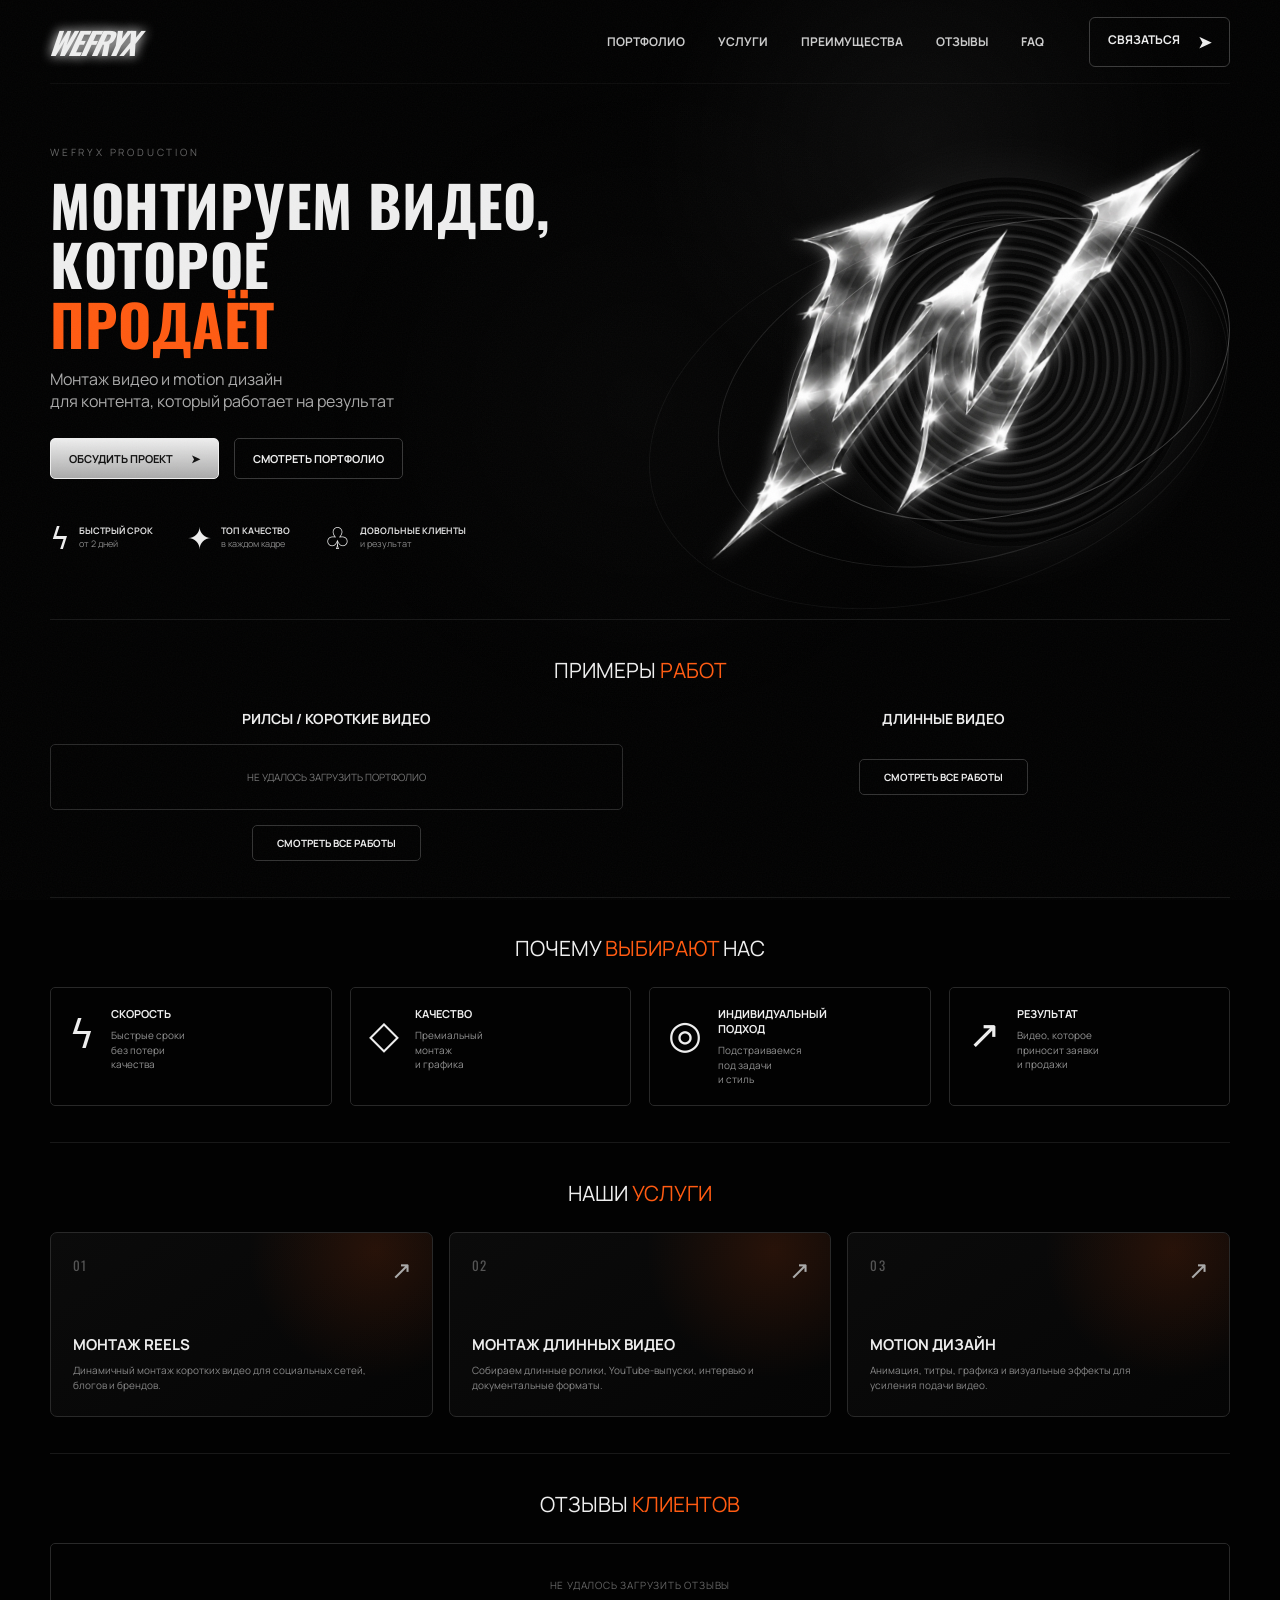
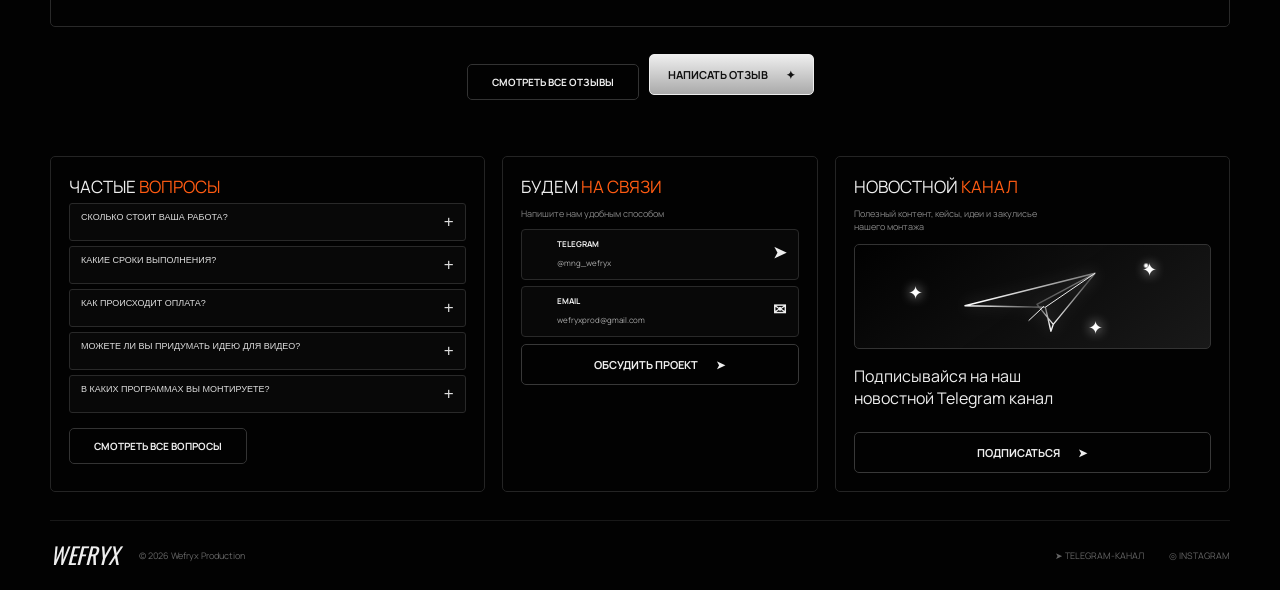
<file: index.html>
<!doctype html>
<html lang="ru">
<head>
  <meta charset="UTF-8">
  <meta name="viewport" content="width=device-width, initial-scale=1.0">
  <meta name="description" content="WEFRYX Production — монтаж видео и motion дизайн.">
  <title>WEFRYX — Production</title>
  <link rel="preconnect" href="https://fonts.googleapis.com">
  <link rel="preconnect" href="https://fonts.gstatic.com" crossorigin>
  <link href="https://fonts.googleapis.com/css2?family=Manrope:wght@400;500;600;700;800&family=Oswald:wght@500;600;700&display=swap" rel="stylesheet">
  <link rel="stylesheet" href="styles.css">
</head>
<body>
<div class="noise"></div>

<header class="header container">
  <a class="brand" href="#top"><span>WEFRYX</span></a>
  <nav class="nav" id="nav">
    <a href="#portfolio">ПОРТФОЛИО</a>
    <a href="#services">УСЛУГИ</a>
    <a href="#advantages">ПРЕИМУЩЕСТВА</a>
    <a href="#reviews">ОТЗЫВЫ</a>
    <a href="#faq">FAQ</a>
  </nav>
  <a class="header-cta" href="https://t.me/mng_wefryx" target="_blank" rel="noreferrer">СВЯЗАТЬСЯ <span>➤</span></a>
  <button class="burger" id="burger" aria-label="Меню"><i></i><i></i><i></i></button>
</header>

<main id="top">
<section class="hero container">
  <div class="hero-copy">
    <div class="eyebrow">WEFRYX PRODUCTION</div>
    <h1>МОНТИРУЕМ ВИДЕО,<br>КОТОРОЕ<br><em>ПРОДАЁТ</em></h1>
    <p class="hero-subtitle">Монтаж видео и motion дизайн<br>для контента, который работает на результат</p>
    <div class="hero-actions">
      <a class="button button-light" href="https://t.me/mng_wefryx" target="_blank" rel="noreferrer">ОБСУДИТЬ ПРОЕКТ <span>➤</span></a>
      <a class="button button-outline" href="#portfolio">СМОТРЕТЬ ПОРТФОЛИО</a>
    </div>
    <div class="quick-points">
      <div><strong>ϟ</strong><span><b>БЫСТРЫЙ СРОК</b>от 2 дней</span></div>
      <div><strong>✦</strong><span><b>ТОП КАЧЕСТВО</b>в каждом кадре</span></div>
      <div><strong>♧</strong><span><b>ДОВОЛЬНЫЕ КЛИЕНТЫ</b>и результат</span></div>
    </div>
  </div>

  <div class="hero-art">
    <div class="orb"></div>
    <!-- ЭТО ИМЕННО ЗАГРУЖЕННАЯ ТОБОЙ W -->
    <picture><source srcset="assets/hero-w.webp" type="image/webp"><img class="hero-w-image" src="assets/hero-w.png" alt="WEFRYX W" width="1500" height="1500" fetchpriority="high" decoding="async"></picture>
    <div class="ring ring-1"></div>
    <div class="ring ring-2"></div>
    <div class="ring ring-3"></div>
  </div>
</section>

<section class="section container" id="portfolio">
  <div class="section-title">ПРИМЕРЫ <em>РАБОТ</em></div>
  <div class="portfolio-grid">
    <div class="portfolio-group">
      <h3>РИЛСЫ / КОРОТКИЕ ВИДЕО</h3>
      <div class="shorts" id="shorts-list">
        <div class="portfolio-loading">ЗАГРУЖАЕМ РАБОТЫ...</div>
      </div>
      <a class="small-button" href="#portfolio">СМОТРЕТЬ ВСЕ РАБОТЫ</a>
    </div>
    <div class="portfolio-group">
      <h3>ДЛИННЫЕ ВИДЕО</h3>
      <div class="longs" id="longs-list">
        <div class="portfolio-loading">ЗАГРУЖАЕМ РАБОТЫ...</div>
      </div>
      <a class="small-button" href="#portfolio">СМОТРЕТЬ ВСЕ РАБОТЫ</a>
    </div>
  </div>
</section>

<section class="section container" id="advantages">
  <div class="section-title">ПОЧЕМУ <em>ВЫБИРАЮТ</em> НАС</div>
  <div class="advantages">
    <article class="adv-card"><div class="adv-icon">ϟ</div><div><h3>СКОРОСТЬ</h3><p>Быстрые сроки<br>без потери<br>качества</p></div></article>
    <article class="adv-card"><div class="adv-icon">◇</div><div><h3>КАЧЕСТВО</h3><p>Премиальный<br>монтаж<br>и графика</p></div></article>
    <article class="adv-card"><div class="adv-icon">◎</div><div><h3>ИНДИВИДУАЛЬНЫЙ<br>ПОДХОД</h3><p>Подстраиваемся<br>под задачи<br>и стиль</p></div></article>
    <article class="adv-card"><div class="adv-icon">↗</div><div><h3>РЕЗУЛЬТАТ</h3><p>Видео, которое<br>приносит заявки<br>и продажи</p></div></article>
  </div>
</section>

<section class="section container" id="services">
  <div class="section-title">НАШИ <em>УСЛУГИ</em></div>
  <div class="services-grid">
    <article class="service-card"><span class="service-num">01</span><div><h3>МОНТАЖ REELS</h3><p>Динамичный монтаж коротких видео для социальных сетей, блогов и брендов.</p></div><span class="service-arrow">↗</span></article>
    <article class="service-card"><span class="service-num">02</span><div><h3>МОНТАЖ ДЛИННЫХ ВИДЕО</h3><p>Собираем длинные ролики, YouTube-выпуски, интервью и документальные форматы.</p></div><span class="service-arrow">↗</span></article>
    <article class="service-card"><span class="service-num">03</span><div><h3>MOTION ДИЗАЙН</h3><p>Анимация, титры, графика и визуальные эффекты для усиления подачи видео.</p></div><span class="service-arrow">↗</span></article>
  </div>
</section>

<section class="section container" id="reviews">
  <div class="section-title">ОТЗЫВЫ <em>КЛИЕНТОВ</em></div>
  <div class="reviews" id="reviews-list">
    <div class="reviews-empty">ОТЗЫВОВ ПОКА НЕТ</div>
  </div>
  <div class="review-actions"><a class="small-button" href="reviews.html">СМОТРЕТЬ ВСЕ ОТЗЫВЫ</a><a class="button button-light" href="review.html">НАПИСАТЬ ОТЗЫВ <span>✦</span></a></div>
</section>

<section class="bottom-grid container">
  <div class="panel" id="faq">
    <div class="panel-title">ЧАСТЫЕ <em>ВОПРОСЫ</em></div>
    <div class="faq-list">
      <button class="faq-item"><span>СКОЛЬКО СТОИТ ВАША РАБОТА?</span><b>+</b></button><div class="faq-answer">Стоимость зависит от задачи и объёма работы.</div>
      <button class="faq-item"><span>КАКИЕ СРОКИ ВЫПОЛНЕНИЯ?</span><b>+</b></button><div class="faq-answer">Большинство задач — от 2 дней.</div>
      <button class="faq-item"><span>КАК ПРОИСХОДИТ ОПЛАТА?</span><b>+</b></button><div class="faq-answer">Условия согласовываем до старта проекта.</div>
      <button class="faq-item"><span>МОЖЕТЕ ЛИ ВЫ ПРИДУМАТЬ ИДЕЮ ДЛЯ ВИДЕО?</span><b>+</b></button><div class="faq-answer">Да, подключаемся на этапе идеи и сценария.</div>
      <button class="faq-item"><span>В КАКИХ ПРОГРАММАХ ВЫ МОНТИРУЕТЕ?</span><b>+</b></button><div class="faq-answer">Adobe Premiere Pro и After Effects</div>
    </div>
    <a class="small-button" href="#faq">СМОТРЕТЬ ВСЕ ВОПРОСЫ</a>
  </div>

  <div class="panel" id="contacts">
    <div class="panel-title">БУДЕМ <em>НА СВЯЗИ</em></div>
    <p class="panel-subtitle">Напишите нам удобным способом</p>
    <div class="contacts">
      <a href="https://t.me/mng_wefryx" target="_blank" rel="noreferrer"><b>TELEGRAM</b><span>@mng_wefryx</span><strong>➤</strong></a>
      <a href="mailto:wefryxprod@gmail.com"><b>EMAIL</b><span>wefryxprod@gmail.com</span><strong>✉</strong></a>
    </div>
    <a class="button button-outline full" href="https://t.me/mng_wefryx" target="_blank" rel="noreferrer">ОБСУДИТЬ ПРОЕКТ <span>➤</span></a>
  </div>

  <div class="panel news">
    <div class="panel-title">НОВОСТНОЙ <em>КАНАЛ</em></div>
    <p class="panel-subtitle">Полезный контент, кейсы, идеи и закулисье<br>нашего монтажа</p>
    <div class="news-art">
      <svg viewBox="0 0 360 170" aria-hidden="true">
        <path d="M35 105 L315 35 L225 145 L190 102 L315 35 L225 145 L220 160 L208 108 L35 105 Z" fill="none" stroke="url(#planeChrome)" stroke-width="3" stroke-linejoin="round"/>
        <path d="M208 108 L315 35" fill="none" stroke="#fff" stroke-width="2"/>
        <path d="M205 106 L172 137" fill="none" stroke="#fff" stroke-width="2"/>
        <defs><linearGradient id="planeChrome" x1="0" y1="0" x2="1" y2="1"><stop offset="0" stop-color="#555"/><stop offset=".3" stop-color="#fff"/><stop offset=".55" stop-color="#555"/><stop offset=".8" stop-color="#fff"/><stop offset="1" stop-color="#444"/></linearGradient></defs>
      </svg>
      <span class="plane-spark ps1">✦</span><span class="plane-spark ps2">✦</span><span class="plane-spark ps3">✦</span>
    </div>
    <p>Подписывайся на наш<br>новостной Telegram канал</p>
    <a class="button button-outline full" href="https://t.me/Wefryx" target="_blank" rel="noreferrer">ПОДПИСАТЬСЯ <span>➤</span></a>
  </div>
</section>
</main>

<footer class="footer container">
  <div class="footer-brand">WEFRYX</div><span>© 2026 Wefryx Production</span>
  <div class="footer-links"><a href="https://t.me/mng_wefryx">➤ TELEGRAM-КАНАЛ</a><a href="#">◎ INSTAGRAM</a></div>
</footer>
<script src="config.js"></script>
<script src="script.js"></script>
</body>
</html>
</file>
<file: styles.css>
*{box-sizing:border-box}
:root{--bg:#020202;--line:#242424;--muted:#929292;--text:#eee;--accent:#ff5b12}
html{scroll-behavior:smooth}
body{margin:0;background:#020202;color:var(--text);font-family:Manrope,Arial,sans-serif;overflow-x:hidden}
body:before{content:"";position:fixed;inset:0;pointer-events:none;background:radial-gradient(circle at 72% 16%,rgba(255,255,255,.045),transparent 24%),radial-gradient(circle at 50% 45%,rgba(255,255,255,.018),transparent 42%);z-index:-2}
.noise{position:fixed;inset:0;pointer-events:none;opacity:.035;z-index:20;background-image:url("data:image/svg+xml,%3Csvg xmlns='http://www.w3.org/2000/svg' width='180' height='180'%3E%3Cfilter id='n'%3E%3CfeTurbulence type='fractalNoise' baseFrequency='.8' numOctaves='3'/%3E%3C/filter%3E%3Crect width='100%25' height='100%25' filter='url(%23n)'/%3E%3C/svg%3E")}
.container{width:min(94%,1180px);margin:auto}
a{color:inherit;text-decoration:none}
.header{height:84px;display:flex;align-items:center;gap:45px;border-bottom:1px solid rgba(255,255,255,.045)}
.brand{font-family:Oswald,sans-serif;font-weight:700;font-style:italic;font-size:31px;letter-spacing:-2px;transform:skew(-12deg);text-shadow:0 0 12px #fff}
.nav{display:flex;gap:33px;margin-left:auto}.nav a{font-size:12px;font-weight:700;color:#ccc}.nav a:hover{color:#fff}
.header-cta{font-size:12px;font-weight:700;border:1px solid #3b3b3b;border-radius:6px;padding:13px 18px;display:flex;gap:18px}.header-cta span{font-size:16px}
.burger{display:none;background:none;border:0}.burger i{display:block;width:24px;height:2px;background:#fff;margin:5px}

.hero{height:535px;display:grid;grid-template-columns:45% 55%;align-items:center}
.eyebrow{font-size:10px;color:#666;letter-spacing:.28em;margin-bottom:16px}
.hero h1{font-family:Oswald,sans-serif;font-size:57px;line-height:1.04;margin:0 0 15px;letter-spacing:.01em}.hero h1 em{color:var(--accent);font-style:normal}
.hero-subtitle{font-size:16px;line-height:1.4;color:#aaa;margin:0 0 25px}
.hero-actions{display:flex;gap:15px}.button{min-height:40px;padding:12px 18px;border:1px solid #383838;border-radius:5px;font-size:11px;font-weight:700;display:inline-flex;align-items:center;justify-content:center;gap:18px}.button-light{background:linear-gradient(#eee,#aaa);color:#111;border-color:#eee}.button-outline:hover,.small-button:hover{background:#111;border-color:#777}
.quick-points{display:flex;gap:34px;margin-top:38px}.quick-points>div{display:flex;align-items:center;gap:9px}.quick-points strong{font-size:30px;font-weight:400}.quick-points span{font-size:9px;color:#888;line-height:1.5}.quick-points b{display:block;color:#ddd;font-size:9px}

.hero-art{height:500px;position:relative;display:flex;align-items:center;justify-content:center;overflow:visible}
.orb{position:absolute;width:370px;height:370px;border-radius:50%;background:repeating-radial-gradient(circle,#0a0a0a 0 4px,#262626 5px 6px,#050505 9px 12px);box-shadow:0 0 65px rgba(255,255,255,.08),inset 0 0 50px #000;right:6%;top:15%}
.hero-w-image{position:absolute;z-index:5;width:590px;height:auto;max-width:none;right:-2%;top:50%;transform:translateY(-50%) rotate(-3deg);mix-blend-mode:screen;filter:drop-shadow(0 0 8px rgba(255,255,255,.35)) drop-shadow(0 20px 25px rgba(0,0,0,.9))}
.ring{position:absolute;border:1px solid rgba(255,255,255,.22);border-radius:50%;transform:rotate(-17deg);right:-1%;top:25%;z-index:2}.ring-1{width:455px;height:285px}.ring-2{width:525px;height:330px;opacity:.5}.ring-3{width:595px;height:370px;opacity:.25}

.section{border-top:1px solid #181818;padding:36px 0}.section-title{text-align:center;font-size:21px;margin-bottom:25px}.section-title em,.panel-title em{color:var(--accent);font-style:normal}
.portfolio-grid{display:grid;grid-template-columns:1fr 1fr;gap:35px}.portfolio-group{text-align:center}.portfolio-group h3{font-size:14px;margin:0 0 16px}
.shorts{display:grid;grid-template-columns:repeat(4,1fr);gap:17px}.longs{display:grid;grid-template-columns:1fr 1fr;gap:17px}
.video-card{border:1px solid #3a3a3a;border-radius:7px;overflow:hidden}.thumb{height:205px;position:relative;display:flex;align-items:center;justify-content:center;background-size:cover;background-position:center}.thumb:after{content:"";position:absolute;inset:0;background:linear-gradient(160deg,transparent,rgba(0,0,0,.65))}
.thumb span{z-index:2;width:37px;height:37px;border:1px solid #fff;border-radius:50%;display:grid;place-items:center;background:#1118;font-size:12px}.thumb-1{background:linear-gradient(150deg,#252525,#090909 55%,#35140d)}.thumb-2{background:linear-gradient(135deg,#0b0b0b,#41281c,#080808)}.thumb-3{background:linear-gradient(160deg,#9eafb8,#3e4a52,#08090a)}.thumb-4{background:radial-gradient(circle,#777 0 7%,#222 8% 28%,#050505 50%)}.thumb-5{background:linear-gradient(150deg,#252525,#080808)}.thumb-6{background:linear-gradient(145deg,#202020,#555,#080808)}
.video-label{position:absolute;z-index:3;left:10px;right:10px;bottom:10px;text-align:left;font-size:9px;line-height:1.3}.video-label b{float:right;font-weight:400}.small-button{display:inline-flex;border:1px solid #333;border-radius:5px;padding:10px 24px;margin-top:15px;font-size:10px;font-weight:700}
.advantages{display:grid;grid-template-columns:repeat(4,1fr);gap:18px}.adv-card{border:1px solid #282828;border-radius:5px;min-height:112px;padding:18px;display:flex;gap:16px}.adv-icon{font-size:39px}.adv-card h3{font-size:11px;margin:0 0 7px}.adv-card p{font-size:10px;color:#929292;line-height:1.45;margin:0}
.reviews{display:grid;grid-template-columns:repeat(3,1fr);gap:18px}.review{border:1px solid #292929;border-radius:5px;padding:15px;min-height:155px}.review-head{display:flex;align-items:center;gap:12px}.avatar{width:43px;height:43px;border-radius:50%;display:grid;place-items:center;background:linear-gradient(145deg,#999,#111);font-weight:700}.review-head b{font-size:11px;display:block}.review-head span{font-size:9px;color:#999}.review p{font-size:10px;line-height:1.5;color:#aaa}.stars{color:#ffd56b;letter-spacing:3px}

.bottom-grid{display:grid;grid-template-columns:1.1fr .8fr 1fr;gap:17px;padding:20px 0 28px}.panel{border:1px solid #242424;border-radius:5px;padding:18px}.panel-title{font-size:17px}.panel-subtitle{font-size:9px;color:#888;line-height:1.5}.faq-item{width:100%;margin-top:5px;padding:8px 11px;border:1px solid #292929;background:#080808;color:#ddd;border-radius:3px;text-align:left;display:flex;justify-content:space-between;font-size:9px;cursor:pointer}.faq-item b{font-size:17px;font-weight:400}.faq-answer{display:none;padding:8px 11px;color:#888;font-size:9px}.faq-answer.open{display:block}.contacts{display:grid;gap:6px}.contacts a{border:1px solid #292929;border-radius:4px;padding:8px 35px;background:#080808;position:relative}.contacts b{display:block;font-size:8px}.contacts span{font-size:8px;color:#aaa}.contacts strong{position:absolute;right:12px;top:11px}.full{width:100%;margin-top:7px}.news-art{height:78px;border:1px solid #333;border-radius:5px;margin:10px 0;background:radial-gradient(circle at 82% 20%,#fff 0 1px,transparent 3px),linear-gradient(145deg,transparent,#191919);display:flex;justify-content:flex-end;padding:12px;text-shadow:0 0 20px #fff}
.footer{border-top:1px solid #181818;min-height:70px;display:flex;align-items:center;gap:20px;color:#666;font-size:9px}.footer-brand{font-family:Oswald,sans-serif;font-style:italic;font-size:23px;color:#eee}.footer-links{margin-left:auto;display:flex;gap:25px}

@media(max-width:900px){.nav{gap:16px}.header{gap:20px}.hero{grid-template-columns:1fr;height:auto;padding:35px 0}.hero-art{order:-1;height:390px}.hero-copy{text-align:center}.hero-actions,.quick-points{justify-content:center}.advantages{grid-template-columns:1fr 1fr}.bottom-grid{grid-template-columns:1fr 1fr}.news{grid-column:1/-1}}
@media(max-width:680px){.header{height:70px}.nav{display:none;position:absolute;top:70px;left:3%;right:3%;z-index:30;flex-direction:column;background:#090909;border:1px solid #292929;padding:15px}.nav.open{display:flex}.burger{display:block;margin-left:auto}.header-cta{display:none}.hero-art{height:280px}.hero-w-image{width:390px;right:-5%}.orb{width:240px;height:240px}.ring-1{width:300px;height:190px}.ring-2{width:350px;height:220px}.ring-3{width:400px;height:250px}.hero h1{font-size:42px}.portfolio-grid,.reviews,.bottom-grid{grid-template-columns:1fr}.news{grid-column:auto}.advantages{grid-template-columns:1fr 1fr}.shorts{gap:8px}.longs{gap:8px}.footer{flex-wrap:wrap;padding:18px 0}.footer-links{width:100%;margin:0}}
@media(max-width:430px){.hero h1{font-size:37px}.hero-actions{flex-direction:column}.button{width:100%}.advantages{grid-template-columns:1fr}.shorts{grid-template-columns:repeat(2,1fr)}.hero-w-image{width:340px;right:-8%}}

.portfolio-loading{grid-column:1/-1;border:1px solid #292929;border-radius:5px;padding:25px;color:#777;font-size:10px;text-align:center}.video-card .thumb video{position:absolute;inset:0;width:100%;height:100%;object-fit:cover;z-index:1}.video-card .thumb .video-title{position:absolute;z-index:4;left:10px;right:10px;bottom:10px;text-align:left;font-size:9px;font-weight:700}.video-card .thumb .video-duration{position:absolute;z-index:4;right:10px;bottom:10px;font-size:9px;color:#ddd}.admin-link{display:inline-flex;align-items:center;gap:8px;margin-left:10px;color:#888;font-size:10px}.admin-link:hover{color:#fff}


/* ===== MOBILE VERSION ===== */
@media (max-width: 768px) {
  html, body { width:100%; overflow-x:hidden; }
  .container { width:calc(100% - 32px); }
  .header { height:68px; gap:12px; position:relative; }
  .brand { font-size:26px; }
  .burger { display:block; margin-left:auto; z-index:50; }
  .nav { display:none; position:absolute; top:68px; left:0; right:0; z-index:40; padding:18px; gap:16px; background:#070707; border:1px solid #242424; flex-direction:column; }
  .nav.open { display:flex; }
  .header-cta { display:none; }

  .hero { min-height:auto; height:auto; display:flex; flex-direction:column; padding:14px 0 42px; }
  .hero-art { order:-1; width:100%; height:330px; overflow:visible; }
  .hero-w-image { width:112vw; max-width:none; right:50%; top:49%; transform:translate(50%,-50%) rotate(-3deg); }
  .orb { width:245px; height:245px; right:50%; top:50%; transform:translate(50%,-50%); }
  .ring { right:50%; top:50%; transform:translate(50%,-50%) rotate(-17deg); }
  .ring-1 { width:300px; height:185px; } .ring-2 { width:350px; height:220px; } .ring-3 { width:410px; height:260px; }

  .hero-copy { width:100%; text-align:left; }
  .hero h1 { font-size:clamp(44px,13vw,70px); line-height:1.02; }
  .hero-subtitle { font-size:14px; }
  .hero-actions { width:100%; flex-direction:column; gap:10px; }
  .hero-actions .button { width:100%; min-height:48px; }
  .quick-points { display:grid; grid-template-columns:1fr; gap:14px; margin-top:28px; }

  .section { padding:30px 0; }
  .section-title { font-size:19px; margin-bottom:20px; }
  .portfolio-grid, .reviews, .bottom-grid { grid-template-columns:1fr; gap:14px; }
  .shorts { display:flex; overflow-x:auto; gap:10px; padding-bottom:5px; scroll-snap-type:x mandatory; }
  .shorts .video-card { flex:0 0 42vw; max-width:180px; scroll-snap-align:start; }
  .thumb { height:250px; }
  .longs { grid-template-columns:1fr; gap:12px; }
  .longs .thumb { height:205px; }

  .advantages { grid-template-columns:1fr 1fr; gap:10px; }
  .adv-card { min-height:135px; padding:14px 10px; gap:9px; flex-direction:column; }
  .adv-icon { font-size:31px; }

  .review { min-height:auto; padding:16px; }
  .bottom-grid { padding-top:5px; padding-bottom:25px; }
  .panel { padding:16px; }
  .contacts a { min-height:56px; padding:10px 42px 10px 12px; }
  .footer { min-height:90px; padding:18px 0; }
  .footer-links { margin:0; width:100%; justify-content:space-between; gap:8px; font-size:8px; }
}
@media (max-width: 420px) {
  .container { width:calc(100% - 24px); }
  .hero-art { height:290px; }
  .hero-w-image { width:116vw; }
  .hero h1 { font-size:43px; }
  .advantages { grid-template-columns:1fr; }
  .adv-card { min-height:95px; flex-direction:row; align-items:center; }
  .shorts .video-card { flex-basis:48vw; }
}

.review-action{text-align:center;margin-top:22px}.review-page{min-height:calc(100vh - 85px);display:flex;align-items:center;justify-content:center;padding:55px 0}.review-form-wrap{width:min(100%,620px);border:1px solid #292929;border-radius:8px;background:#050505;padding:32px;box-shadow:0 25px 80px rgba(0,0,0,.45)}.review-form-wrap h1{font-family:Oswald,sans-serif;font-size:52px;line-height:1;margin:0 0 10px}.review-form-wrap h1 em{font-style:normal;color:var(--accent)}.form-intro{color:#999;font-size:13px;margin:0 0 26px}.review-form{display:grid;gap:16px}.review-form label,.review-form legend{font-size:10px;font-weight:700;color:#bbb;letter-spacing:.04em}.review-form input,.review-form select,.review-form textarea{display:block;width:100%;margin-top:7px;padding:13px 14px;background:#090909;border:1px solid #303030;border-radius:5px;color:#eee;font:inherit;font-size:13px;outline:none}.review-form textarea{resize:vertical;min-height:140px}.review-form input:focus,.review-form select:focus,.review-form textarea:focus{border-color:#777}.review-form fieldset{border:0;padding:0;margin:0}.rating{display:flex;flex-direction:row-reverse;justify-content:flex-end;gap:5px;margin-top:8px}.rating input{display:none}.rating label{font-size:38px;color:#333;cursor:pointer;transition:.15s}.rating label:hover,.rating label:hover~label,.rating input:checked~label{color:#ffd56b;text-shadow:0 0 14px rgba(255,213,107,.3)}.submit-review{width:100%;margin-top:3px;min-height:48px}.status{font-size:11px;color:#999;min-height:16px;margin:0}.status.success{color:#9ed6a6}.privacy-note{font-size:9px;color:#666;line-height:1.5;margin:0}.review-page .header-cta{display:flex}
@media(max-width:680px){.review-page{padding:28px 0;align-items:flex-start}.review-form-wrap{padding:22px 17px;margin-top:18px}.review-form-wrap h1{font-size:43px}.rating label{font-size:34px}.review-page .header-cta{display:flex;padding:10px 12px;font-size:10px}}

.reviews-empty{grid-column:1/-1;border:1px solid #292929;border-radius:5px;padding:34px 15px;text-align:center;color:#666;font-size:10px;letter-spacing:.08em}

/* ===== SERVICES ===== */
.services-grid{display:grid;grid-template-columns:repeat(3,1fr);gap:16px}.service-card{position:relative;min-height:185px;border:1px solid #292929;border-radius:7px;background:linear-gradient(145deg,#0b0b0b,#050505);padding:22px;display:flex;flex-direction:column;justify-content:space-between;overflow:hidden}.service-card:before{content:"";position:absolute;inset:-1px;background:radial-gradient(circle at 85% 10%,rgba(255,91,18,.13),transparent 35%);pointer-events:none}.service-num{font-family:Oswald,sans-serif;color:#555;font-size:13px;letter-spacing:.1em}.service-card h3{font-size:15px;margin:22px 0 8px;position:relative}.service-card p{font-size:10px;line-height:1.55;color:#888;margin:0;max-width:300px;position:relative}.service-arrow{position:absolute;right:20px;top:19px;font-size:25px;color:#aaa}.news-art{position:relative;overflow:hidden;height:105px;display:flex;align-items:center;justify-content:center}.news-art svg{width:92%;height:100%;overflow:visible;filter:drop-shadow(0 0 8px rgba(255,255,255,.25))}.plane-spark{position:absolute;color:#fff;font-size:18px;text-shadow:0 0 12px #fff}.ps1{right:15%;top:12%}.ps2{left:15%;top:34%}.ps3{right:30%;bottom:8%}
@media(max-width:900px){.services-grid{grid-template-columns:1fr 1fr}}
@media(max-width:680px){.services-grid{grid-template-columns:1fr}.service-card{min-height:160px}.news-art{height:125px}}


/* Full video viewer */
body.modal-open{overflow:hidden}
.video-card{cursor:pointer}
.video-card:focus-visible{outline:2px solid #fff;outline-offset:3px}
.video-modal{position:fixed;inset:0;z-index:9999;display:none;align-items:center;justify-content:center;padding:24px}
.video-modal.open{display:flex}
.video-modal-backdrop{position:absolute;inset:0;background:rgba(0,0,0,.88);backdrop-filter:blur(8px)}
.video-modal-dialog{position:relative;z-index:1;width:min(1100px,96vw);max-height:94vh;border:1px solid #3a3a3a;border-radius:12px;background:#070707;box-shadow:0 25px 80px rgba(0,0,0,.65);overflow:hidden}
.video-modal-player{display:block;width:100%;max-height:78vh;background:#000;object-fit:contain}
.video-modal-close{position:absolute;right:12px;top:10px;z-index:3;width:42px;height:42px;border:1px solid rgba(255,255,255,.35);border-radius:50%;background:rgba(0,0,0,.65);color:#fff;font-size:30px;line-height:38px;cursor:pointer}
.video-modal-close:hover{background:#fff;color:#000}
.video-modal-info{display:flex;align-items:center;justify-content:space-between;gap:20px;padding:14px 18px 16px}
.video-modal-title{font-weight:800;font-size:15px}
.video-modal-meta{font-size:11px;color:#999;text-align:right}
@media(max-width:680px){
  .video-modal{padding:10px}
  .video-modal-dialog{width:100%;max-height:96vh;border-radius:10px}
  .video-modal-player{max-height:78vh}
  .video-modal-info{display:block;padding:12px 14px 15px}
  .video-modal-title{font-size:14px;margin-bottom:5px}
  .video-modal-meta{text-align:left;font-size:10px}
  .video-modal-close{right:8px;top:8px;width:38px;height:38px;font-size:27px;line-height:34px}
}


/* Fast portfolio thumbnails: images load instead of full MP4 files. */
.video-card .thumb .video-poster{position:absolute;inset:0;width:100%;height:100%;object-fit:cover;z-index:1;display:block;}
.video-card .thumb .video-play{position:absolute;z-index:5;left:50%;top:50%;transform:translate(-50%,-50%);width:52px;height:52px;border:1px solid rgba(255,255,255,.7);border-radius:50%;background:rgba(0,0,0,.55);display:flex;align-items:center;justify-content:center;color:#fff;font-size:16px;padding-left:2px;backdrop-filter:blur(5px);}
.video-card .thumb .video-play:hover{background:#fff;color:#000;}
body.modal-open{overflow:hidden}


/* ===== REVIEWS / AVATARS ===== */
.avatar-img{object-fit:cover;overflow:hidden}.review-actions{display:flex;justify-content:center;align-items:center;gap:10px;flex-wrap:wrap;margin-top:22px}.reviews-page{padding:55px 0 80px}.reviews-page h1{font-family:Oswald,sans-serif;font-size:clamp(44px,7vw,82px);line-height:.95;margin:12px 0}.reviews-page h1 em{font-style:normal;color:var(--accent)}.reviews-page-head{display:flex;justify-content:space-between;align-items:end;gap:25px;margin-bottom:32px}.reviews-page-head p{color:#999;font-size:13px;max-width:520px}.all-reviews{grid-template-columns:repeat(3,1fr)}.all-reviews .review{min-height:180px}.review-admin-avatar .avatar{width:48px;height:48px}.avatar{overflow:hidden}.avatar img{width:100%;height:100%;object-fit:cover}
@media(max-width:680px){.reviews-page{padding:30px 0 50px}.reviews-page-head{flex-direction:column;align-items:stretch}.reviews-page-head .button{width:100%}.all-reviews{grid-template-columns:1fr}.review-actions{flex-direction:column}.review-actions>*{width:100%;text-align:center}}
</file>
